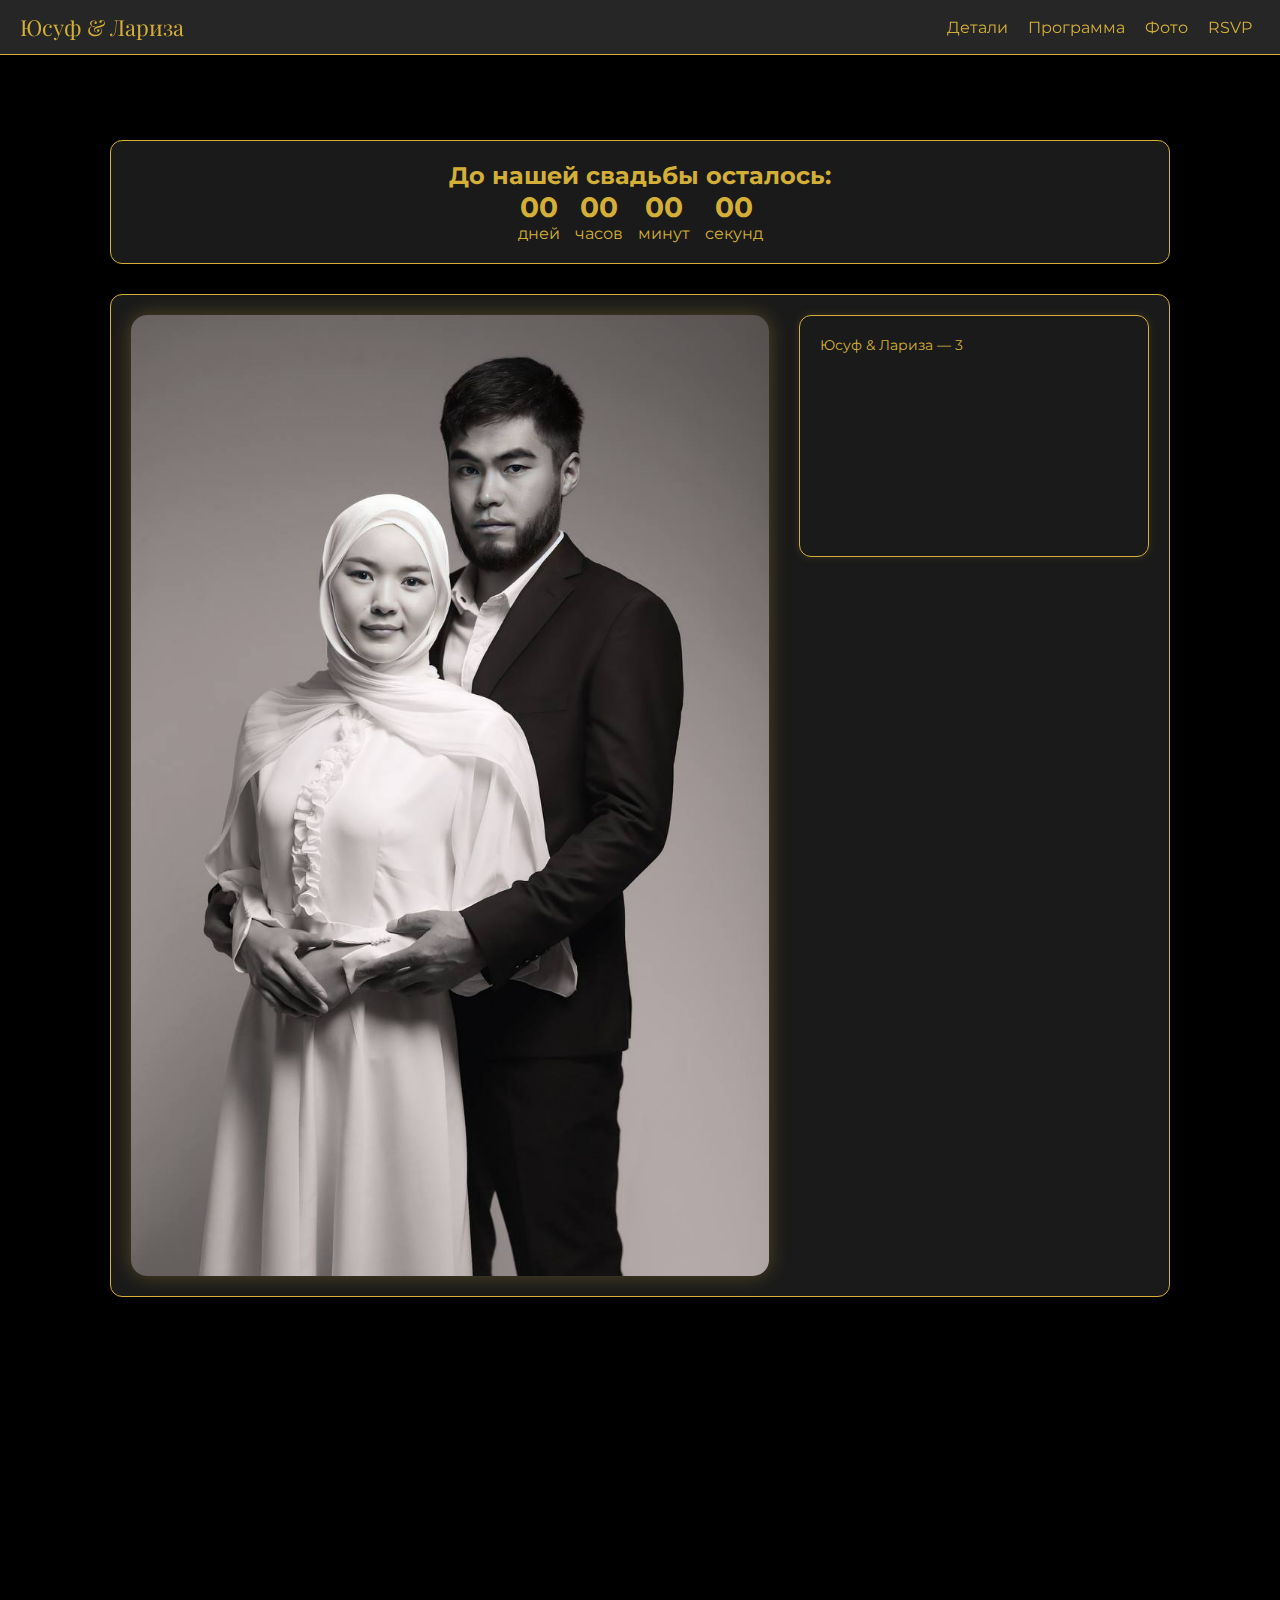
<file: index.html>
<!DOCTYPE html>
<html lang="ru">
<head>
<meta charset="UTF-8">
<meta name="viewport" content="width=device-width, initial-scale=1.0">
<title>Свадьба — Юсуф & Лариза</title>
<link href="https://fonts.googleapis.com/css2?family=Playfair+Display:wght@400;600&family=Great+Vibes&family=Montserrat:wght@300;400;600&display=swap" rel="stylesheet">
<style>
:root {
  --bg: #000;
  --darkgray: #1a1a1a;
  --gold: #d4af37;
}
*{box-sizing:border-box;margin:0;padding:0}
body{
  background:var(--bg);
  color:var(--gold);
  font-family:'Montserrat',sans-serif;
  scroll-behavior:smooth;
  overflow-x:hidden;
}

/* ==== Верхний серый блок ==== */
.topbar{
  position:fixed;
  top:0;
  left:0;
  width:100%;
  background:rgba(40,40,40,0.95);
  color:var(--gold);
  display:flex;
  justify-content:space-between;
  align-items:center;
  padding:12px 20px;
  border-bottom:1px solid var(--gold);
  z-index:999;
  transition:transform .5s ease;
}
.topbar.hidden{transform:translateY(-100%);}
.topbar .logo{
  font-family:'Playfair Display',serif;
  font-size:22px;
}
.nav a{
  color:var(--gold);
  margin:0 8px;
  text-decoration:none;
  transition:.3s;
}
.nav a:hover{color:#fff;text-shadow:0 0 8px var(--gold);}

.page{max-width:1100px;margin:100px auto 0;padding:20px}

/* ==== Таймер ==== */
.big-countdown{
  text-align:center;
  background:var(--darkgray);
  border:1px solid var(--gold);
  border-radius:12px;
  padding:20px;
  margin-top:20px;
}
.countdown-display{display:flex;justify-content:center;gap:15px;flex-wrap:wrap}
.countdown-num{font-size:28px;font-weight:bold}

/* ==== Hero ==== */
.hero{
  display:grid;
  grid-template-columns:1fr 350px;
  gap:30px;
  align-items:start;
  margin-top:30px;
}
.photo-holder{
  position:relative;
  border-radius:16px;
  overflow:hidden;
  background:url('images/foto-1.jpg') center/cover;
  box-shadow:0 0 20px rgba(212,175,55,.3);
  aspect-ratio:850/1280;
}
.photo-holder .title{
  position:absolute;
  left:50%;
  bottom:20px;
  transform:translateX(-50%);
  font-family:'Great Vibes',cursive;
  font-size:46px;
  font-weight: 550;
  color:var(--gold);
  text-shadow:
    0 0 10px rgba(212,175,55,0.7),
    0 0 20px rgba(212,175,55,0.5),
    0 0 40px rgba(212,175,55,0.3);
  padding:0;
  border-radius:0;
  opacity:0;
  text-align:center;
  line-height:1.3em;
  white-space:pre-line; /* перенос строки без <br> */
  animation:burnIn 2.4s ease-out forwards .4s;
}
/* ==== Текст на фото (тёмно-золотой, внизу) ==== */
.photo-holder .title {
  position: absolute;
  bottom: 20px; /* текст внизу */
  left: 50%;
  transform: translateX(-50%);
  font-family: 'Great Vibes', cursive;
  font-size: clamp(30px, 6vw, 35px); /* авторазмер: на телефонах чуть меньше */
  font-weight: 550;
  color: #a47c1f; /* тёмное золото */
  text-align: center;
  line-height: 1.3em;
  white-space: pre-line;
  opacity: 0;
  animation: fadeInTitle 2s ease-out forwards;
  text-shadow:
    0 0 4px rgba(0,0,0,0.4),
    0 0 10px rgba(0,0,0,0.2); /* лёгкий контраст для читаемости */
}

/* 🔥 Эффект плавного проявления текста */
@keyframes fadeInTitle {
  0% {
    opacity: 0;
    transform: translateX(-50%) translateY(20px); /* чуть ниже при старте */
  }
  100% {
    opacity: 1;
    transform: translateX(-50%) translateY(0); /* финальное положение */
  }
}
/* ==== Правый текст с эффектом набора ==== */
.hero-right{
  border:1px solid var(--gold);
  background:var(--darkgray);
  border-radius:12px;
  padding:20px;
  box-shadow:0 0 10px rgba(212,175,55,0.15);
}

.typewriter{white-space:pre-line;font-size:14px;min-height:200px;}

/* ==== Секции ==== */
section{
  margin-top:100px;
  border:1px solid var(--gold);
  border-radius:12px;
  background:var(--darkgray);
  padding:20px;
  opacity:0;
  transform:translateY(50px);
  transition:1s ease;
}
section.visible{opacity:1;transform:translateY(0);}
h3{font-family:'Playfair Display',serif;margin-bottom:15px;color:var(--gold)}

/* ==== Моргание для деталей ==== */
@keyframes blinkTwice{
  0%,20%,40%,60%,100%{opacity:1;}
  10%,30%,50%{opacity:0;}
}

/* ==== Программа ==== */
.timeline{display:flex;flex-direction:column;gap:20px;position:relative}
.timeline::before{content:"";position:absolute;left:15px;width:3px;background:var(--gold);top:0;bottom:0;}
.timeline .item{padding-left:35px;position:relative;}
.timeline .item::before{content:"";position:absolute;left:10px;top:10px;width:12px;height:12px;border-radius:50%;background:var(--gold);}

/* ==== Галерея ==== */
.photo-grid{display:grid;grid-template-columns:1fr 1fr;gap:20px;opacity:0;transform:scale(.8);transition:1s}
.gallery.visible .photo-grid{opacity:1;transform:scale(1);}
.photo-grid img{width:100%;border-radius:12px;box-shadow:0 0 20px rgba(212,175,55,.3);}

/* Форма RSVP */
    form.rsvp {
      display: flex;
      flex-direction: column;
      gap: 10px;
    }

    input, textarea, select {
      padding: 10px;
      border-radius: 8px;
      border: 1px solid var(--gold);
      background: black;
      color: var(--gold);
      font-size: 14px;
    }

    button[type=submit] {
      padding: 12px;
      border-radius: 8px;
      background: black;
      border: 1px solid var(--gold);
      color: var(--gold);
      cursor: pointer;
      font-weight: bold;
      transition: 0.2s;
    }

    button[type=submit]:hover {
      background: var(--gold);
      color: black;
    }

    /* Popup */
    .thanks-popup {
      position: fixed;
      inset: 0;
      background: rgba(0, 0, 0, 0.7);
      display: flex;
      align-items: center;
      justify-content: center;
      opacity: 0;
      pointer-events: none;
      transition: 0.3s;
    }

    .thanks-popup.show {
      opacity: 1;
      pointer-events: auto;
    }

    .thanks-box {
      padding: 30px;
      text-align: center;
      color: var(--gold);
    }


/* ==== Сердечки ==== */
.heart{
  position:fixed;
  color:pink;
  font-size:20px;
  animation:fall 3s linear forwards;
  pointer-events:none;
}
@keyframes fall{
  0%{transform:translateY(0) scale(1);}
  100%{transform:translateY(100vh) scale(0.5);opacity:0;}
}

/* ==== Адаптация ==== */
@media(max-width:768px){
  .hero{grid-template-columns:1fr}
  .photo-grid{grid-template-columns:1fr}
}
</style>
</head>
<body>

<div class="topbar" id="topbar">
  <div class="logo">Юсуф & Лариза</div>
  <nav class="nav">
    <a href="#details">Детали</a>
    <a href="#schedule">Программа</a>
    <a href="#gallery">Фото</a>
    <a href="#rsvp">RSVP</a>
  </nav>
</div>

<div class="page">
  <div class="big-countdown">
    <h2>До нашей свадьбы осталось:</h2>
    <div class="countdown-display">
      <div><div class="countdown-num" id="days">--</div>дней</div>
      <div><div class="countdown-num" id="hours">--</div>часов</div>
      <div><div class="countdown-num" id="minutes">--</div>минут</div>
      <div><div class="countdown-num" id="seconds">--</div>секунд</div>
    </div>
  </div>

  <section class="hero">
    <div class="photo-holder">
      <div class="title">Приглашаем на<br>нашу свадьбу</div>
    </div>
    <div class="hero-right">
      <div class="typewriter" id="typewriter"></div>
    </div>
  </section>

  <section id="details">
    <h3>Детали церемонии</h3>
    <div class="details-text">
      <p><strong>Время:</strong> 3 ноября 2025, 16:00</p>
      <p><strong>Место:</strong> Ресторан «Ала-Арча», Сокулук</p>
      <p><strong>Дресс-код:</strong> классический, бело-серая палитра</p>
      <p><strong>Парковка:</strong> на территории ресторана</p>
      <p><strong>Контакт:</strong> +996 221 404606</p>
    </div>
  </section>

  <section id="schedule">
    <h3>Программа вечера</h3>
    <div class="timeline">
      <div class="item">16:00 — Встреча гостей</div>
      <div class="item">17:30 — Церемония</div>
      <div class="item">20:00 — Банкет</div>
      <div class="item">21:00 — Танцы</div>
    </div>
  </section>

  <section id="gallery" class="gallery">
    <h3>Галерея</h3>
    <div class="photo-grid">
      <img src="images/foto-3.jpg" alt="">
      <img src="images/foto-2.jpg" alt="">
    </div>
  </section>

  <section id="rsvp">
      <h3>Подтверждение участия</h3>
      <form class="rsvp" id="rsvpForm">
        <input type="text" name="name" placeholder="Ваше имя" required>
        <input type="tel" name="phone" placeholder="Телефон" required>
        <select name="coming" required>
          <option value="">Придёте ли вы?</option>
          <option value="yes">Да, я буду</option>
          <option value="no">К сожалению, нет</option>
        </select>
        <textarea name="note" rows="3" placeholder="Сообщение"></textarea>
        <button type="submit">Отправить</button>
      </form>
    </section>

    <div class="thanks-popup" id="thanksPopup">
      <div class="thanks-box">
        <h2>Спасибо!</h2>
        <p>Ваш ответ получен 💌</p>
      </div>
    </div>
  </div>

<audio id="bgAudio" preload="auto" loop>
    <source src="musik/music.mp3" type="audio/mpeg">
  </audio>

<script>
 /* Музыка */
    const music = document.getElementById('bgAudio');
    let playing = false;
    document.addEventListener('click', async e => {
      const tag = e.target.tagName.toLowerCase();
      if (['input','select','textarea','button'].includes(tag)) return;
      try {
        if (!playing) { await music.play(); playing = true; } else { music.pause(); playing = false; }
      } catch {}
    });


// ==== Верхняя панель (появление/исчезновение при скролле) ====
let lastScroll=0;
const topbar=document.getElementById('topbar');
window.addEventListener('scroll',()=>{
  const curr=window.scrollY;
  if(curr>lastScroll && curr>100) topbar.classList.add('hidden');
  else topbar.classList.remove('hidden');
  lastScroll=curr;
});

// ==== Таймер ====
const target=new Date('2025-11-03T16:00:00');
const pad=n=>String(n).padStart(2,'0');
function updateTimer(){
  const now=new Date();
  const diff=Math.max(0,target-now);
  const d=Math.floor(diff/(1000*60*60*24));
  const h=Math.floor((diff/(1000*60*60))%24);
  const m=Math.floor((diff/(1000*60))%60);
  const s=Math.floor((diff/1000)%60);
  days.textContent=pad(d);hours.textContent=pad(h);
  minutes.textContent=pad(m);seconds.textContent=pad(s);
}
updateTimer();setInterval(updateTimer,1000);

// ==== Плавное появление секций ====
const observer=new IntersectionObserver(entries=>{
  entries.forEach(e=>{
    if(e.isIntersecting)e.target.classList.add('visible');
  });
},{threshold:.2});
document.querySelectorAll('section').forEach(s=>observer.observe(s));

// ==== Эффект набора текста ====
const text="Юсуф & Лариза — 3 ноября 2025. Тёплая, классическая церемония в бело-серой гамме.\n\nО нас\nДва сердца, одна история. Мы ценим простоту, уют и честные эмоции. Будем рады видеть вас на нашем празднике.";
let i=0;const tw=document.getElementById('typewriter');
function type(){
  if(i<text.length){
    tw.textContent+=text.charAt(i);
    i++;setTimeout(type,40);
  }
}
window.addEventListener('load',type);

// ==== Моргание деталей ====
const details=document.querySelector('#details .details-text');
const detailsObs=new IntersectionObserver(e=>{
  e.forEach(x=>{
    if(x.isIntersecting){
      details.style.animation='blinkTwice 2s';
      setTimeout(()=>details.style.animation='none',2000);
    }
  });
},{threshold:.5});
detailsObs.observe(details);

/* Popup */
    const form = document.getElementById('rsvpForm');
    const popup = document.getElementById('thanksPopup');
    form.addEventListener('submit', e => {
      e.preventDefault();
      popup.classList.add('show');
      setTimeout(() => popup.classList.remove('show'), 2000);
      form.reset();
    });
    

// 💖 Анимация сердечек при отправке формы
function launchHearts() {
  for (let i = 0; i < 25; i++) {
    setTimeout(() => {
      const heart = document.createElement('div');
      heart.classList.add('heart');
      heart.textContent = '💖';
      heart.style.left = Math.random() * 100 + 'vw';
      heart.style.fontSize = (16 + Math.random() * 12) + 'px';
      heart.style.animationDuration = (2 + Math.random() * 1.5) + 's';
      document.body.appendChild(heart);
      setTimeout(() => heart.remove(), 4000);
    }, i * 80);
  }
}

// Вызов при отправке
form.addEventListener('submit', e => {
  e.preventDefault();
  popup.classList.add('show');
  setTimeout(() => popup.classList.remove('show'), 2000);
  form.reset();
  launchHearts(); // 💖 запускаем анимацию
});
</script>
</body>
</html>
</file>
